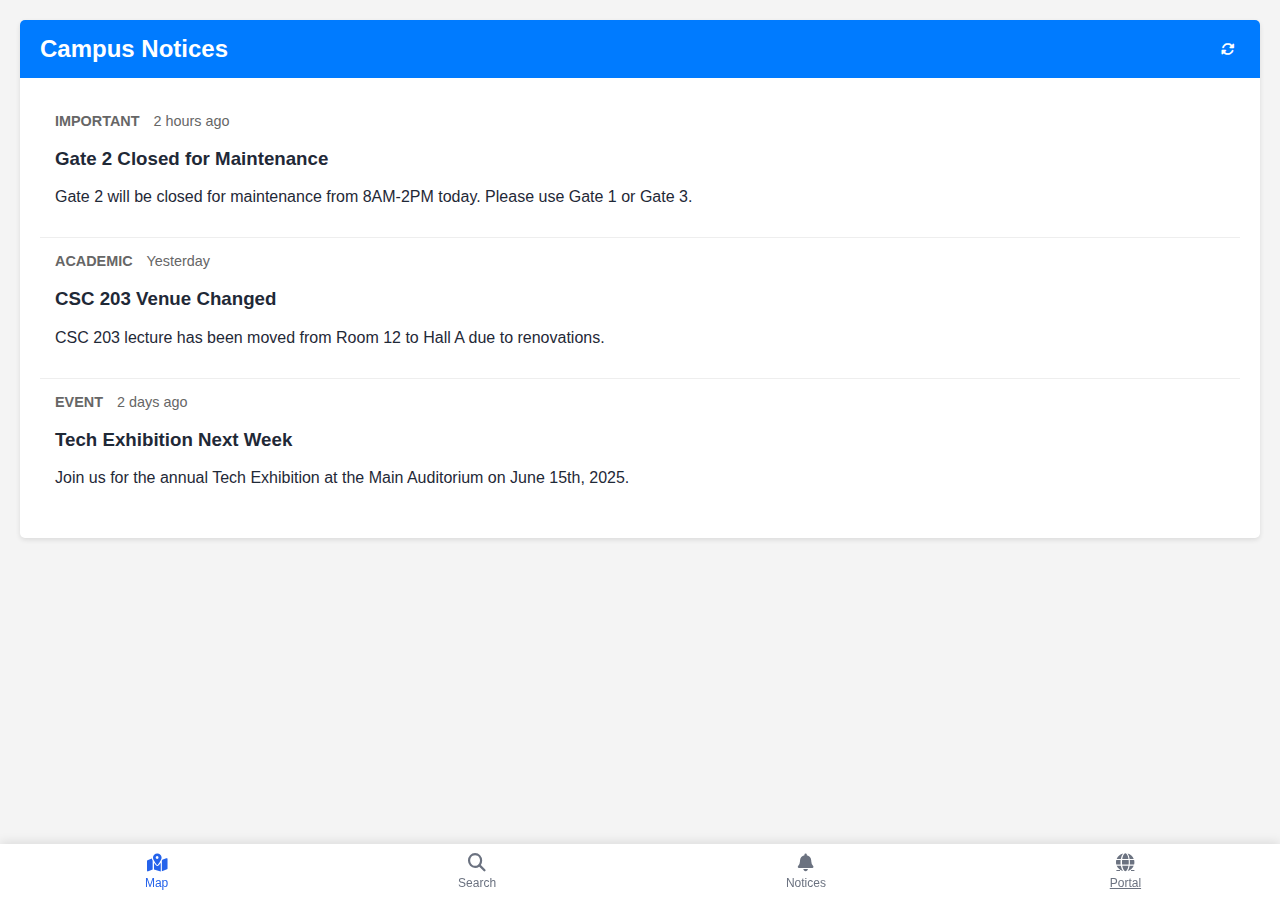
<file: notice.html>
<!DOCTYPE html>
<html lang="en">

<head>
  <meta charset="UTF-8">
  <meta name="viewport" content="width=device-width, initial-scale=1.0">
  <title>Document</title>
  <link rel="icon" type="image/x-icon" href="favicon.ico">
  <link rel="stylesheet" href="assets/images/CSS/styles.css">
  <link rel="stylesheet" href="https://cdnjs.cloudflare.com/ajax/libs/font-awesome/6.4.0/css/all.min.css">
  <style>
    body {
      font-family: Arial, sans-serif;
      margin: 0;
      padding: 0;
      background-color: #f4f4f4;
    }

    .tab-content {
      padding: 20px;
    }

    .notices-container {
      background: white;
      border-radius: 5px;
      box-shadow: 0 2px 5px rgba(0, 0, 0, 0.1);
      overflow: hidden;
    }

    .notices-header {
      display: flex;
      justify-content: space-between;
      align-items: center;
      padding: 15px 20px;
      background: #007bff;
      color: white;
    }

    .notices-header h2 {
      margin: 0;
      font-size: 1.5em;
    }

    .refresh-btn {
      background: none;
      border: none;
      color: white;
      cursor: pointer;
    }

    .notices-list {
      padding: 20px;
    }

    .notice-card {
      padding: 15px;
      border-bottom: 1px solid #eee;
    }

    .notice-card:last-child {
      border-bottom: none;
    }

    .notice-meta {
      font-size: 0.9em;
      color: #666;
    }

    .category {
      font-weight: bold;
    }

    .timestamp {
      margin-left: 10px;
    }
  </style>
</head>

<body>

  <!-- Transparent Header -->
  <!-- <header class="transparent-header">
    <img src="assets/Images/logo.png" alt="Logo" class="logo">
    <h1 class="campus-name">Nekede SmartNav</h1>
  </header> -->

  <!-- Notices Tab -->
  <div id="notices-tab" class="tab-content">
    <div class="notices-container">
      <div class="notices-header">
        <h2>Campus Notices</h2>
        <button id="refresh-notices" class="refresh-btn">
          <i class="fas fa-sync-alt"></i>
        </button>
      </div>
      <div id="notices-list" class="notices-list">
        <div class="notice-card important">
          <div class="notice-meta">
            <span class="category">IMPORTANT</span>
            <span class="timestamp">2 hours ago</span>
          </div>
          <h3>Gate 2 Closed for Maintenance</h3>
          <p>Gate 2 will be closed for maintenance from 8AM-2PM today. Please use Gate 1 or Gate 3.</p>
        </div>

        <div class="notice-card academic">
          <div class="notice-meta">
            <span class="category">ACADEMIC</span>
            <span class="timestamp">Yesterday</span>
          </div>
          <h3>CSC 203 Venue Changed</h3>
          <p>CSC 203 lecture has been moved from Room 12 to Hall A due to renovations.</p>
        </div>

        <div class="notice-card event">
          <div class="notice-meta">
            <span class="category">EVENT</span>
            <span class="timestamp">2 days ago</span>
          </div>
          <h3>Tech Exhibition Next Week</h3>
          <p>Join us for the annual Tech Exhibition at the Main Auditorium on June 15th, 2025.</p>
        </div>
      </div>
    </div>
  </div>

  <!-- Bottom Navigation -->
  <nav class="bottom-nav">
    <button class="tab-button active" data-tab="map-tab">
      <i class="fas fa-map-marked-alt"></i>
      <span>Map</span>
    </button>
    <button class="tab-button" data-tab="search-tab">
      <i class="fas fa-search"></i>
      <span>Search</span>
    </button>
    <button class="tab-button" data-tab="notices-tab">
      <i class="fas fa-bell"></i>
      <span>Notices</span>
    </button>

    <a href="https://erp.fpno.edu.ng/index.php?login"
      class="tab-button no-underline text-inherit hover:no-underline focus:no-underline" data-tab="portal-tab">
      <i class="fas fa-globe"></i>
      <span class="no-underline">Portal</span>
    </a>
  </nav>

</body>

</html>
</file>
<file: assets/images/CSS/styles.css>
/* Base Layout */
html, body {
  margin: 0;
  padding: 0;
  height: 100%;
  width: 100%;
  font-family: 'Inter', sans-serif;
  background-color: #f3f4f6;
  color: hsl(215, 28%, 17%);
  overflow: hidden;
  text-decoration: none;

}

/* Dark Mode */
body.dark {
  background-color: #1f2937;
  color: #f3f4f6;
}

body.dark .bottom-nav {
  background-color: #111827;
  box-shadow: 0 -2px 10px rgba(255, 255, 255, 0.1);
}

body.dark .tab-button {
  color: #9ca3af;
}

body.dark .tab-button.active {
  color: #60a5fa;
}

/* Splash Screen */
.splash-screen {
  position: fixed;
  top: 0; left: 0;
  width: 100%; height: 100%;
  z-index: 9999;
  display: flex;
  flex-direction: column;
  align-items: center;
  justify-content: center;
  background-color: #003366;
  opacity: 1;
  transition: opacity 0.5s ease;
}

.app-logo {
  width: 120px;
  height: 120px;
  margin-bottom: 1rem;
  animation: pulse 2s infinite;
}

.splash-screen h1 {
  font-size: 24px;
  font-weight: bold;
  color: white;
  margin-bottom: 0.5rem;
}

.splash-screen p {
  color: rgba(255, 255, 255, 0.8);
}

.splash-screen .loader {
  margin-top: 1rem;
  width: 64px;
  height: 4px;
  background-color: #60a5fa;
  border-radius: 9999px;
  animation: pulse 2s infinite;
}

/* Transparent Header */
.transparent-header {
  position: fixed;
  top: 0;
  left: 0;
  width: 100%;
  padding: 16px 24px;
  display: flex;
  align-items: center;
  background: transparent;
  color: white;
  z-index: 10;
}

.logo {
  height: 40px;
  margin-right: 12px;
  border-radius: 50%;
}

.campus-name {
  font-size: 20px;
  font-weight: 600;
  text-shadow: 0 1px 3px rgba(0, 0, 0, 0.6);
}

/* Map Container */
.map-container {
  position: absolute;
  top: 72px; /* height of header */
  bottom: 56px; /* height of bottom nav */
  left: 0;
  right: 0;
  z-index: 0;
}

.map-container iframe {
  width: 100%;
  height: 100%;
  border: none;
}

/* Bottom Navigation */
.bottom-nav {
  position: fixed;
  bottom: 0;
  left: 0;
  width: 100%;
  height: 56px;
  background-color: white;
  box-shadow: 0 -2px 10px rgba(0, 0, 0, 0.1);
  display: flex;
  justify-content: space-around;
  align-items: center;
  z-index: 50;
}

.tab-button {
  display: flex;
  flex-direction: column;
  align-items: center;
  color: #6b7280;
  background: none;
  border: none;
  cursor: pointer;
}

.tab-button.active {
  color: #2563eb;
}

.tab-button i {
  font-size: 18px;
}

.tab-button span {
  font-size: 12px;
  margin-top: 4px;
}

/* Search Section */
.search-section {
  background-color: white;
  padding: 16px;
  border-radius: 8px;
  box-shadow: 0 2px 6px rgba(0,0,0,0.1);
}

.search-section h2 {
  font-size: 20px;
  margin-bottom: 12px;
}

#search-input {
  width: 100%;
  padding: 10px;
  margin-bottom: 16px;
  border: 1px solid #ccc;
  border-radius: 6px;
}

.mini-map iframe {
  width: 100%;
  height: 200px;
  border-radius: 8px;
  border: none;
  margin-bottom: 16px;
}

.building-gallery {
  display: flex;
  gap: 12px;
  overflow-x: auto;
  margin-bottom: 16px;
}

.building-card {
  min-width: 120px;
  text-align: center;
}

.building-card img {
  width: 100%;
  height: 80px;
  object-fit: cover;
  border-radius: 6px;
}

.suggestions h3 {
  font-size: 16px;
  margin-bottom: 8px;
}

.suggestions ul {
  list-style: none;
  padding: 0;
}

.suggestions li {
  padding: 6px 0;
  border-bottom: 1px solid #eee;
}

/* Building Overlay */
.overlay {
  position: fixed;
  bottom: 72px;
  left: 50%;
  transform: translateX(-50%);
  background: rgba(255,255,255,0.95);
  padding: 16px;
  border-radius: 12px;
  box-shadow: 0 4px 12px rgba(0,0,0,0.2);
  z-index: 20;
  text-align: center;
  width: 300px;
}

.overlay img {
  width: 100%;
  border-radius: 8px;
  margin-bottom: 8px;
}

.overlay.hidden {
  display: none;
}

/* Animations */
@keyframes pulse {
  0% { transform: scale(0.95); box-shadow: 0 0 0 0 rgba(0, 123, 255, 0.7); }
  70% { transform: scale(1); box-shadow: 0 0 0 10px rgba(0, 123, 255, 0); }
  100% { transform: scale(0.95); box-shadow: 0 0 0 0 rgba(0, 123, 255, 0); }
}
</file>
